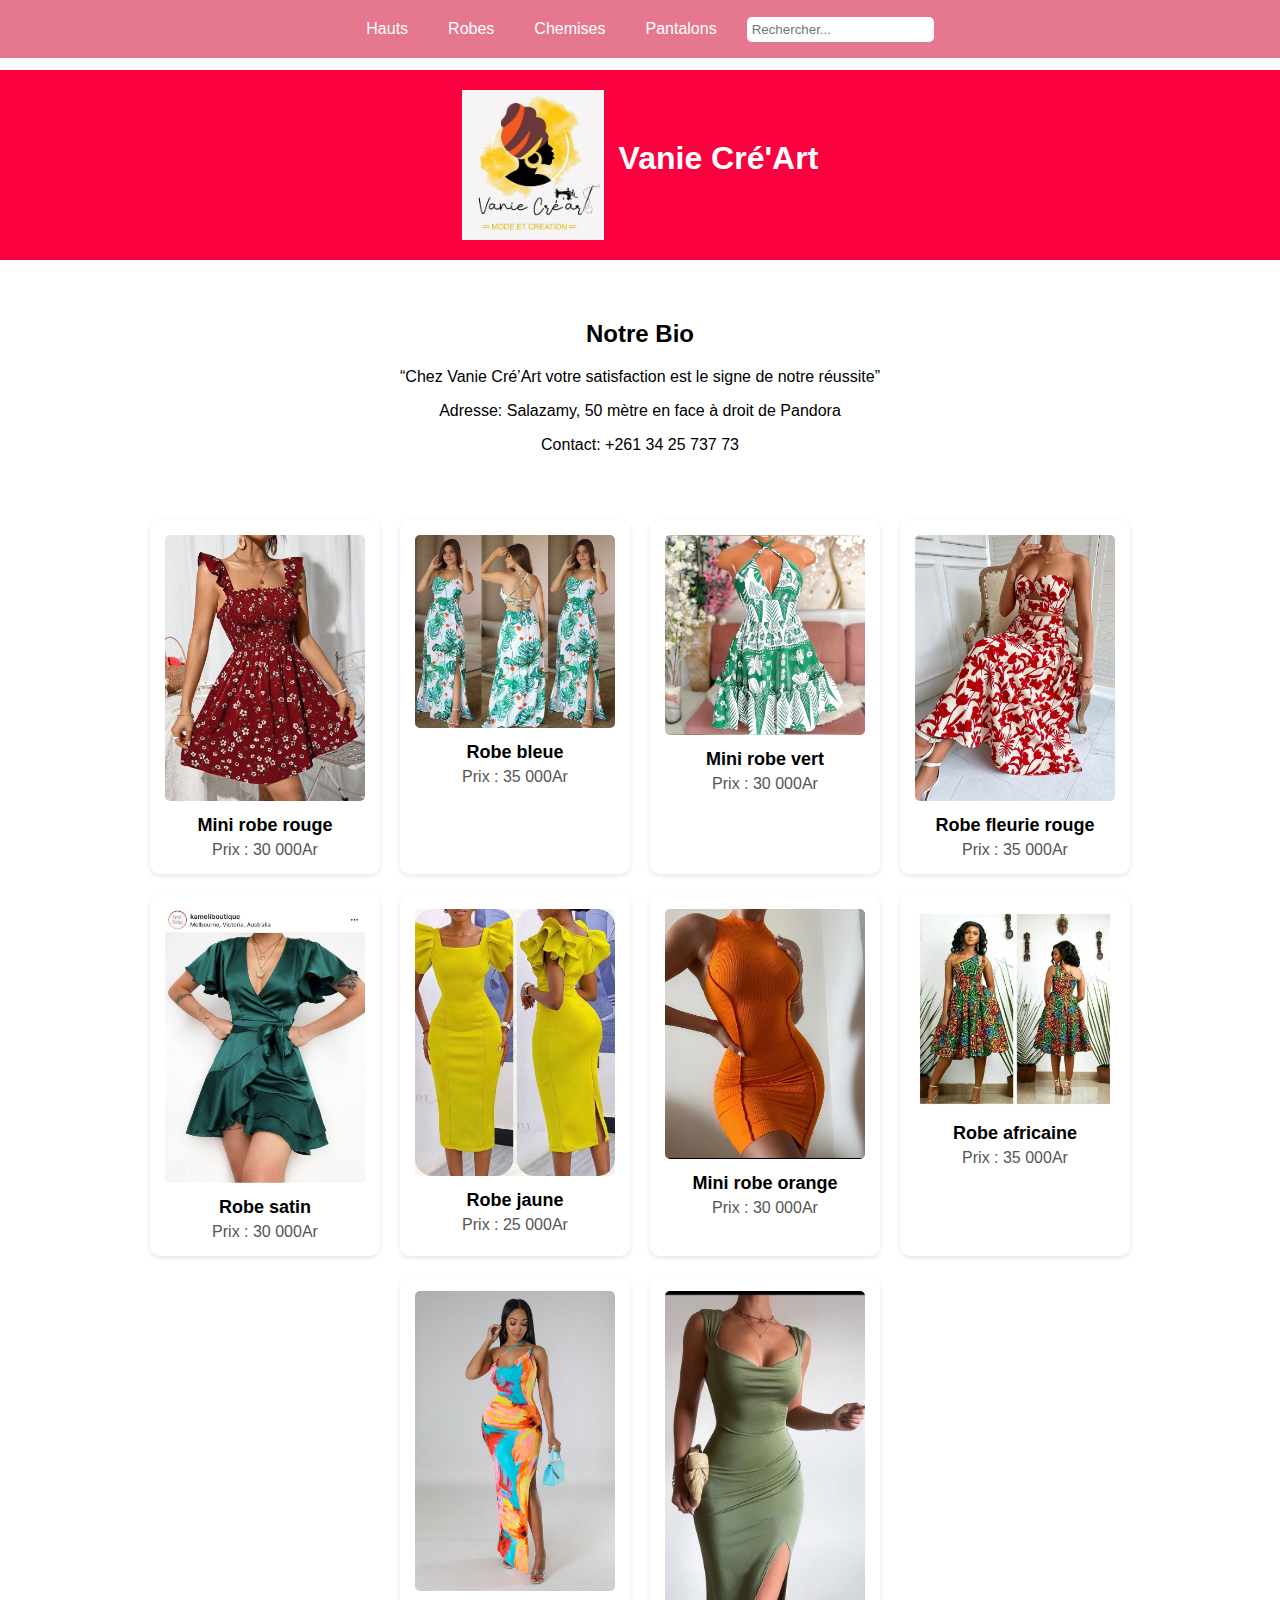
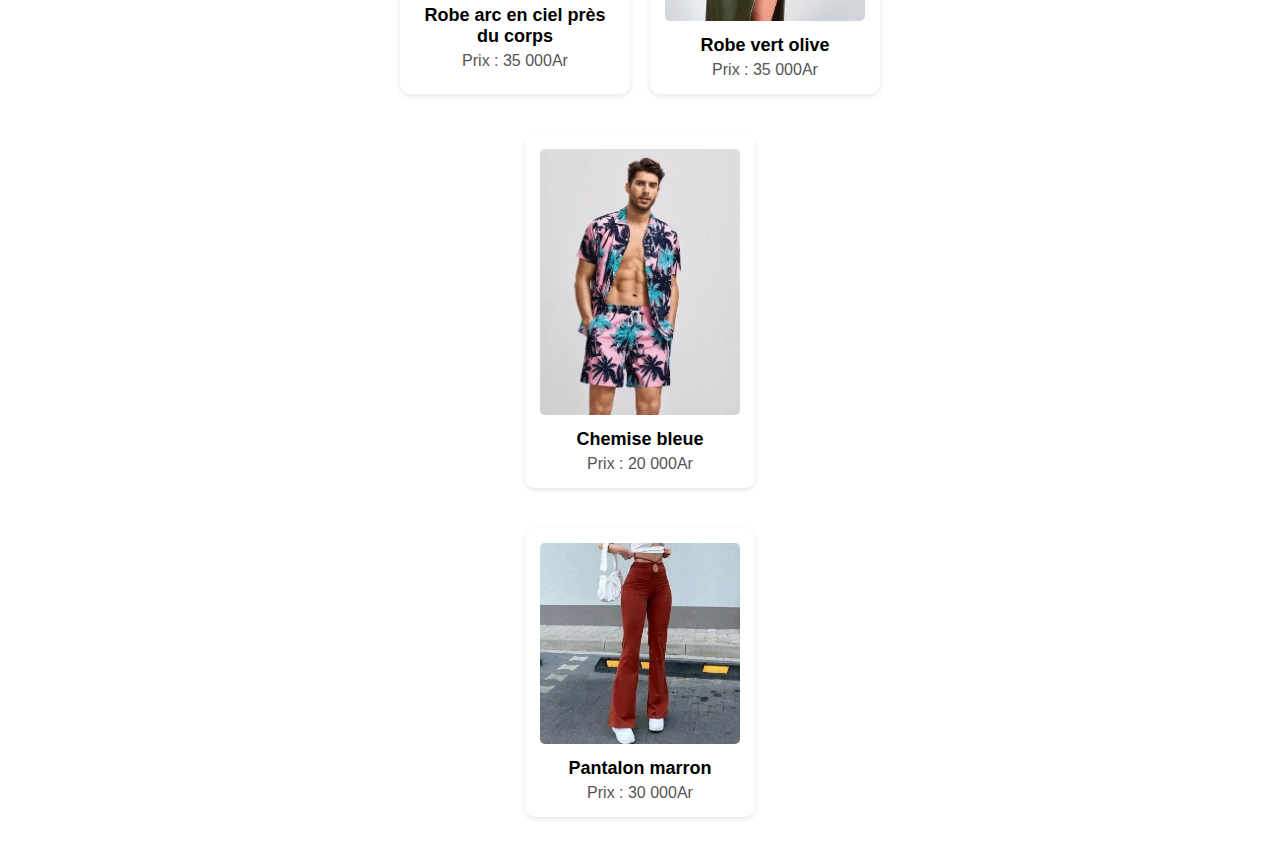
<file: index.html>
<!DOCTYPE html>
<html lang="fr">
<head>
    <meta charset="UTF-8">
    <title>Catalogue de Vêtements</title>
    <style>
        body {
            font-family: Complex, sans-serif;
            margin: 0;
            background-color: #FFFFFF;
            padding-top: 70px; /* espace pour menu fixe */
        }

        header {
            background-color: #FA003F;
            color: white;
            padding: 20px;
            text-align: center;
        }

        header img {
            height: 50px;
            vertical-align: middle;
            margin-right: 10px;
        }

        header h1 {
            display: inline;
            margin: 0;
        }

        /* Menu de navigation */
        .navbar {
            position: fixed;
            top: 0;
            width: 100%;
            background-color: #E5788F;
            display: flex;
            justify-content: center;
            align-items: center;
            padding: 10px 0;
            z-index: 1000;
        }

        .navbar a {
            color: white;
            text-decoration: none;
            padding: 10px 15px;
            margin: 0 5px;
            border-radius: 5px;
        }

        .navbar a:hover {
            background-color: #555;
        }

        .navbar input {
            padding: 5px;
            margin-left: 10px;
            border-radius: 5px;
            border: none;
        }

        .container {
            display: flex;
            flex-wrap: wrap;
            justify-content: center;
            margin: 20px;
        }

        .product {
            background-color: white;
            border-radius: 10px;
            margin: 10px;
            padding: 15px;
            width: 200px;
            text-align: center;
            box-shadow: 0 2px 5px rgba(0,0,0,0.1);
        }

        .product img {
            max-width: 100%;
            border-radius: 5px;
        }

        .product h2 {
            font-size: 18px;
            margin: 10px 0 5px;
        }

        .product p {
            font-size: 16px;
            color: #555;
            margin: 0;
        }

        /* Section bio */
        #bio {
            background-color: #FFFFFF;
            padding: 20px;
            margin: 20px;
            border-radius: 10px;
            text-align: center;
        }
    </style>
</head>
<body>

<header>
    <img src="images/monlogo.jpg" alt="Logo"style="height:150px; vertical-align: middle; margin-right:10px;">
<h1 style="display:inline;"
    <h1>Vanie Cré'Art</h1>
</header>

<!-- Menu fixe -->
<div class="navbar">
    <a href="#hauts">Hauts</a>
    <a href="#robes">Robes</a>
    <a href="#chemises">Chemises</a>
    <a href="#pantalons">Pantalons</a>
    <input type="text" id="search" placeholder="Rechercher...">
</div>

<!-- Bio -->
<section id="bio">
    <h2>Notre Bio</h2>
    <p>“Chez Vanie Cré’Art votre satisfaction est le signe de notre réussite”</p>
    <p>Adresse: Salazamy, 50 mètre en face à droit de Pandora</p>
    <p>Contact: +261 34 25 737 73</p>
</section>

<!-- Section Robes -->
<section id="robes" class="container">
    <div class="product">
        <img src="images/robe1.jpg" alt="Mini robe rouge">
        <h2>Mini robe rouge</h2>
        <p>Prix : 30 000Ar</p>
    </div>
    <div class="product">
        <img src="images/robe2.jpg" alt="Robe bleue">
        <h2>Robe bleue</h2>
        <p>Prix : 35 000Ar</p>
    </div>
    <div class="product">
        <img src="images/robe3.jpg" alt="Mini robe vert">
        <h2>Mini robe vert</h2>
        <p>Prix : 30 000Ar</p>
    </div>
    <div class="product">
        <img src="images/robe4.jpg" alt="Robe fleurie rouge">
        <h2>Robe fleurie rouge</h2>
        <p>Prix : 35 000Ar</p>
    </div>
    <div class="product">
        <img src="images/robe5.jpg" alt="Robe satin">
        <h2>Robe satin</h2>
        <p>Prix : 30 000Ar</p>
    </div>
    <div class="product">
        <img src="images/robe6.jpg" alt="Robe jaune">
        <h2>Robe jaune</h2>
        <p>Prix : 25 000Ar</p>
    </div>
    <div class="product">
        <img src="images/robe7.jpg" alt="Mini robe orange">
        <h2>Mini robe orange</h2>
        <p>Prix : 30 000Ar</p>
    </div>
    <div class="product">
        <img src="images/robe8.jpg" alt="Robe africaine">
        <h2>Robe africaine</h2>
        <p>Prix : 35 000Ar</p>
    </div>
    <div class="product">
        <img src="images/robe9.jpg" alt="Robe arc en ciel">
        <h2>Robe arc en ciel près du corps</h2>
        <p>Prix : 35 000Ar</p>
    </div>
    <div class="product">
        <img src="images/robe10.jpg" alt="Robe vert olive">
        <h2>Robe vert olive</h2>
        <p>Prix : 35 000Ar</p>
    </div>
</section>

<!-- Section Chemises -->
<section id="chemises" class="container">
    <div class="product">
        <img src="images/chemise1.jpg" alt="Chemise bleue">
        <h2>Chemise bleue</h2>
        <p>Prix : 20 000Ar</p>
    </div>
    <!-- Ajoute d'autres chemises ici -->
</section>

<!-- Section Pantalons -->
<section id="pantalons" class="container">
    <div class="product">
        <img src="images/pantalon1.jpg" alt="Pantalon marron">
        <h2>Pantalon marron</h2>
        <p>Prix : 30 000Ar</p>
    </div>

</section>

<script>
const searchInput = document.getElementById("search");
searchInput.addEventListener("keyup", function() {
    const filter = searchInput.value.toLowerCase();
    const products = document.querySelectorAll(".product");
    products.forEach(product => {
        const name = product.querySelector("h2").textContent.toLowerCase();
        product.style.display = name.includes(filter) ? "" : "none";
    });
});
</script>

</body>
</html>
</file>
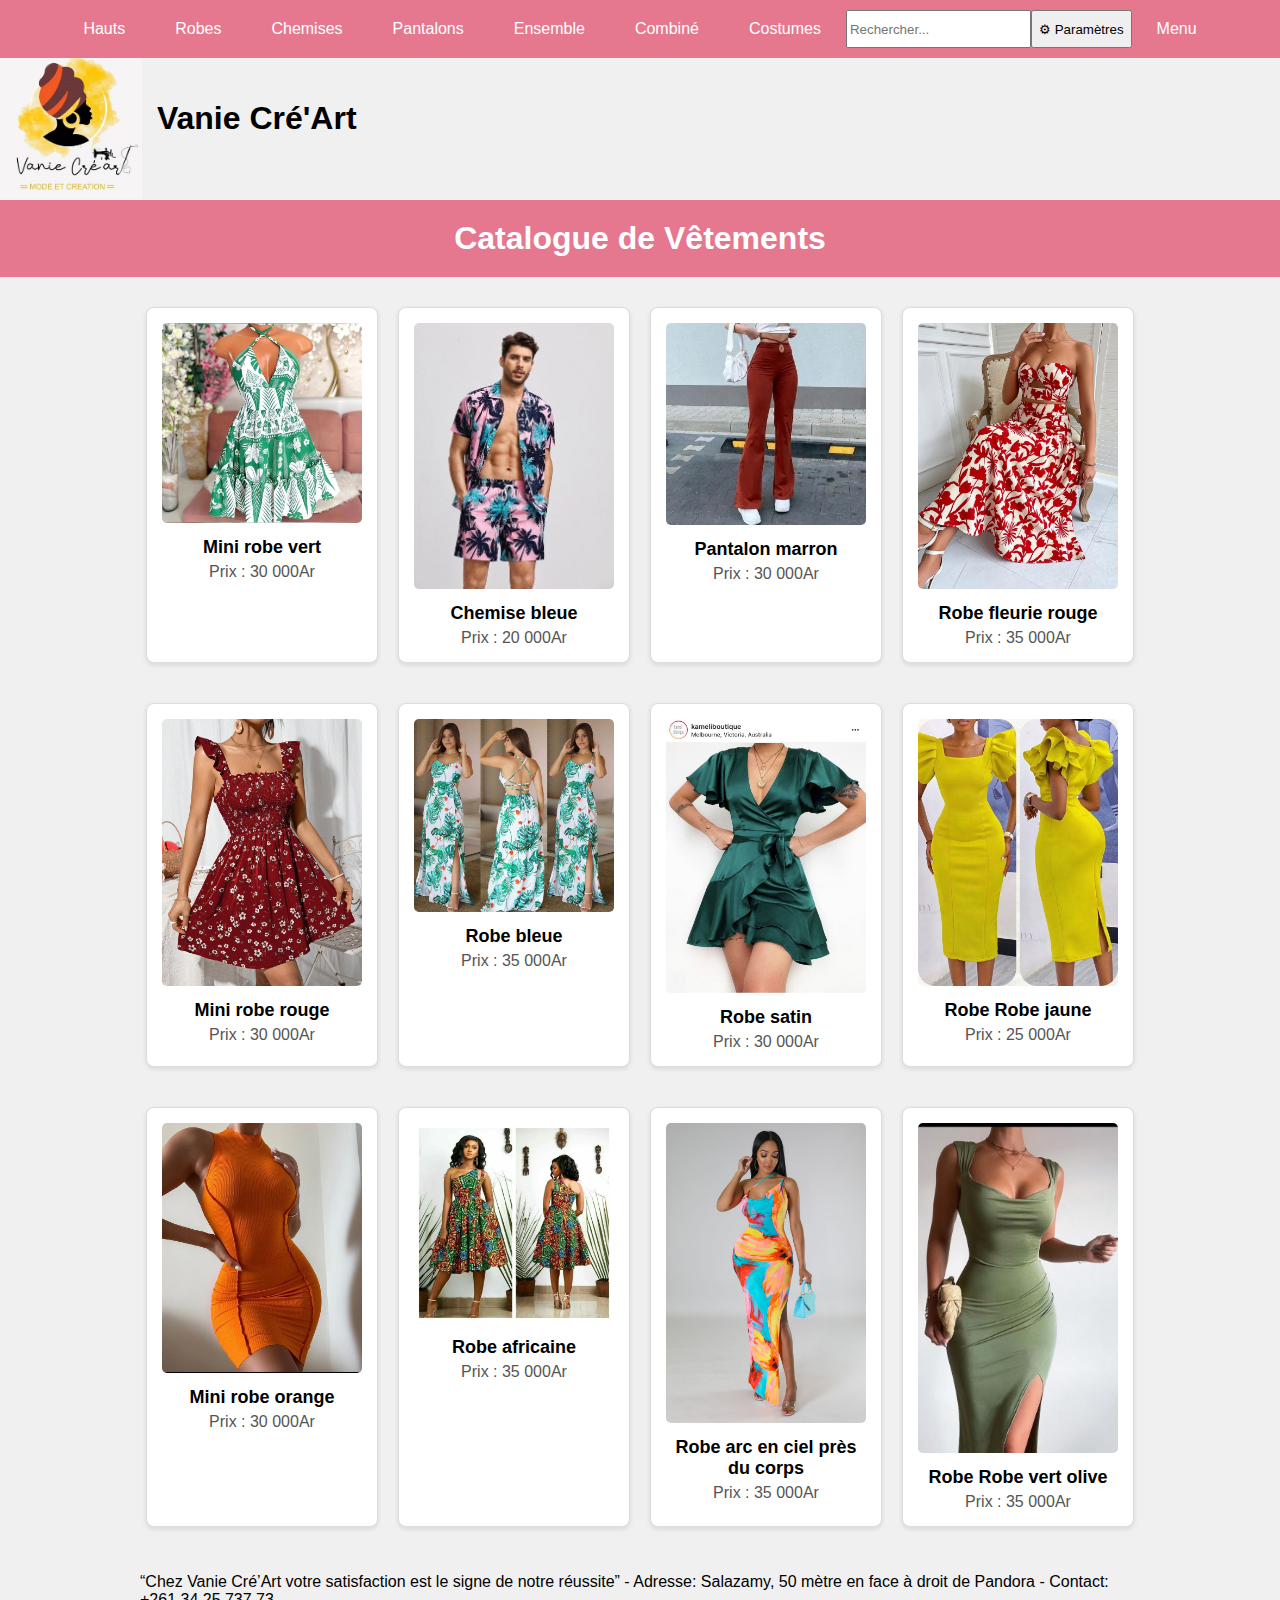
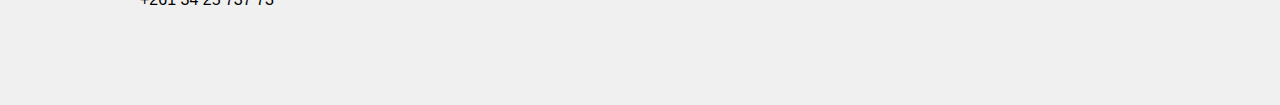
<file: index - Copy.html>
<!DOCTYPE html>
<html lang="fr">
<head>
<img src="images/monlogo.jpg" alt="Logo" style="height:150px; vertical-align: middle; margin-right:10px;">
<h1 style="display:inline;">Vanie Cré'Art</h1>
    <meta charset="UTF-8">
    <title>Catalogue de Vêtements</title>
    <style>
        body {
            font-family: Complex, sans-serif;
            background-color: #FA003F;
            margin: 0;
            padding: 0;
        }
        header {
            background-color: #E5788F;
            color: white;
            padding: 20px;
            text-align: center;
        }
        h1 {
            margin: 0;
        }
        .container {
            display: flex;
            flex-wrap: wrap;
            justify-content: center;
            margin: 20px;
        }
        .product {
            background-color: white;
            border: 1px solid #ddd;
            border-radius: 10px;
            margin: 10px;
            padding: 15px;
            width: 200px;
            text-align: center;
        }
        .product img {
            max-width: 100%;
            border-radius: 5px;
        }
        .product h2 {
            font-size: 18px;
            margin: 10px 0 5px;
        }
        .product p {
            font-size: 16px;
            color: #555;
            margin: 0;
        }
    </style>
</head>
<body>
    <header>
        <h1>Catalogue de Vêtements</h1>
    </header>

    <div class="container">
        <!-- Produit 3 -->
        <div class="product">
            <img src="images/robe3.jpg" alt="Mini robe">
            <h2>Mini robe vert </h2>
            <p>Prix : 30 000Ar</p>
        </div>

        <!-- Produit 4 -->
        <div class="product">
            <img src="images/chemise1.jpg" alt="Chemise bleue">
            <h2>Chemise bleue </h2>
            <p>Prix : 20 000Ar</p>
        </div>

        <!-- Produit 5 -->
        <div class="product">
            <img src="images/pantalon1.jpg" alt="Pantalon marron">
            <h2>Pantalon marron </h2>
            <p>Prix : 30 000Ar</p>
        </div>

        <!-- Produit 6 -->
        <div class="product">
            <img src="images/robe4.jpg" alt="Fleuri rouge">
            <h2>Robe fleurie rouge </h2>
            <p>Prix : 35 000Ar</p>
        </div>


    <div class="container">
        <!-- Produit 7 -->
        <div class="product">
            <img src="images/robe1.jpg" alt="Mini robe">
            <h2>Mini robe rouge </h2>
            <p>Prix : 30 000Ar</p>
        </div>

        <!-- Produit 8 -->
        <div class="product">
            <img src="images/robe2.jpg" alt="Robe bleue">
            <h2>Robe bleue </h2>
            <p>Prix : 35 000Ar</p>
        </div>

        <!-- Produit 9 -->
        <div class="product">
            <img src="images/robe5.jpg" alt="Robe satin">
            <h2>Robe satin </h2>
            <p>Prix : 30 000Ar</p>
        </div>

        <!-- Produit 10 -->
        <div class="product">
            <img src="images/robe6.jpg" alt="Robe jaune">
            <h2>Robe Robe jaune </h2>
            <p>Prix : 25 000Ar</p>
        </div>


    <div class="container">
        <!-- Produit 11 -->
        <div class="product">
            <img src="images/robe7.jpg" alt="Mini robe orange">
            <h2>Mini robe orange </h2>
            <p>Prix : 30 000Ar</p>
        </div>

        <!-- Produit 12 -->
        <div class="product">
            <img src="images/robe8.jpg" alt="Robe africaine">
            <h2>Robe africaine </h2>
            <p>Prix : 35 000Ar</p>
        </div>

        <!-- Produit 13 -->
        <div class="product">
            <img src="images/robe9.jpg" alt="Robe arc en ciel près du corps">
            <h2>Robe arc en ciel près du corps </h2>
            <p>Prix : 35 000Ar</p>
        </div>

        <!-- Produit 14 -->
        <div class="product">
            <img src="images/robe10.jpg" alt="Robe vert olive">
            <h2>Robe Robe vert olive </h2>
            <p>Prix : 35 000Ar</p>
        </div>

<!DOCTYPE html>
<html lang="fr">
<head>
    <meta charset="UTF-8">
    <title>Catalogue de Vêtements</title>
    <style>
        body {
            font-family: Complex, sans-serif;
            margin: 0;
            background-color: #f0f0f0;
            padding-top: 50px; /* espace pour le menu fixe */
        }

        /* Menu de navigation */
        .navbar {
            position: fixed;
            top: 0;
            width: 100%;
            background-color: #E5788F;
            display: flex;
            justify-content: center;
            padding: 10px 0;
            z-index: 1000;
        }

        .navbar a {
            color: white;
            text-decoration: none;
            padding: 10px 20px;
            margin: 0 5px;
            border-radius: 5px;
        }

        .navbar a:hover {
            background-color: #555;
        }

        /* Sections */
        section {
            max-width: 1000px;
            margin: 20px auto;
            display: flex;
            flex-wrap: wrap;
            justify-content: center;
        }

        .product {
            background-color: white;
            border-radius: 8px;
            margin: 10px;
            padding: 15px;
            width: 200px;
            text-align: center;
            box-shadow: 0 2px 5px rgba(0,0,0,0.1);
        }

        .product img {
            max-width: 100%;
            border-radius: 5px;
        }

        .product h2 {
            font-size: 18px;
            margin: 10px 0 5px;
        }

        .product p {
            font-size: 16px;
            color: #555;
        }
    </style>
</head>
<body>

    <!-- Menu de navigation -->
    <div class="navbar">
        <a href="#hauts">Hauts</a>
        <a href="#robes">Robes</a>
        <a href="#chemises">Chemises</a>
        <a href="#pantalons">Pantalons</a>
        <a href="#ensemble">Ensemble</a>
        <a href="#combiné">Combiné</a>
        <a href="#costume">Costumes</a>
	<input type="text" id="search" placeholder="Rechercher...">
	<button class="btn-settings" onclick="openSettings()">⚙ Paramètres</button>
	<a href="#Menu">Menu</a>
    </div>

 <section id="bio">
    <h1></h1>
    <p>
        “Chez Vanie Cré’Art votre satisfaction est le signe de notre réussite”
	 - Adresse: Salazamy, 50 mètre en face à droit de Pandora
	 - Contact: +261 34 25 737 73
    </p>
</section>

    </div>
<script>
const searchInput = document.getElementById("search");

searchInput.addEventListener("keyup", function() {
    const filter = searchInput.value.toLowerCase();
    const products = document.querySelectorAll(".product");

    products.forEach(product => {
        const name = product.querySelector("h2").textContent.toLowerCase();
        if(name.includes(filter)) {
            product.style.display = "";
        } else {
            product.style.display = "none";
        }
    });
});
</script>

</body>
</html>
</file>
